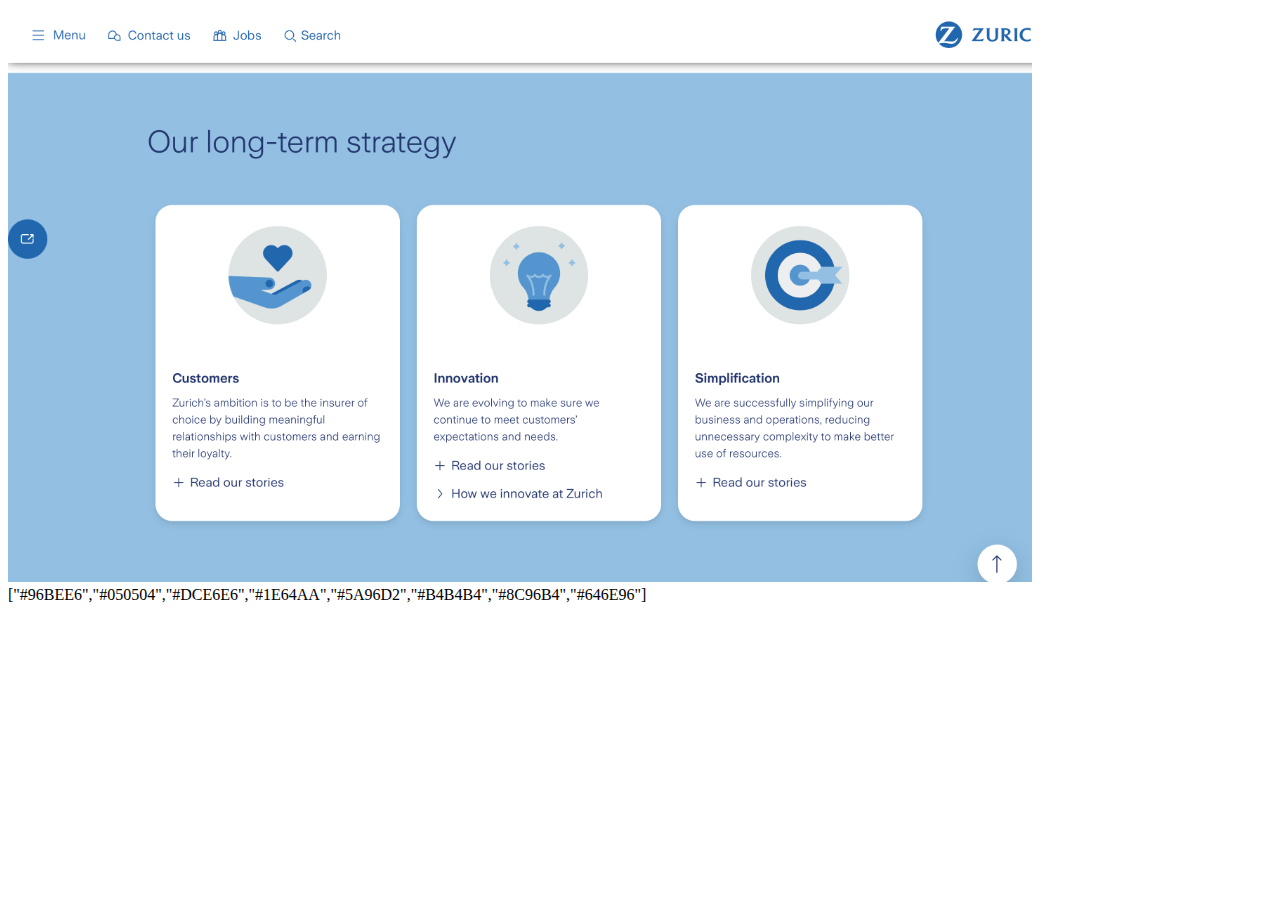
<file: extract_colors.html>
<!DOCTYPE html>
<html>
<head>
    <title>Color Extractor</title>
</head>
<body>
    <img id="source-image" src="[data-uri]" style="display:none;" />
    <canvas id="canvas"></canvas>
    <div id="results">Processing...</div>

    <script>
        window.onload = function() {
            const img = document.getElementById('source-image');
            const canvas = document.getElementById('canvas');
            const ctx = canvas.getContext('2d');
            
            canvas.width = img.width;
            canvas.height = img.height;
            ctx.drawImage(img, 0, 0);
            
            const imageData = ctx.getImageData(0, 0, canvas.width, canvas.height);
            const data = imageData.data;
            const colorCounts = {};
            const sampleStep = 10;
            
            for (let i = 0; i < data.length; i += 4 * sampleStep) {
                const r = data[i];
                const g = data[i + 1];
                const b = data[i + 2];
                const a = data[i + 3];
                
                if (a < 128) continue;
                
                const qr = Math.round(r / 10) * 10;
                const qg = Math.round(g / 10) * 10;
                const qb = Math.round(b / 10) * 10;
                
                const key = `${qr},${qg},${qb}`;
                colorCounts[key] = (colorCounts[key] || 0) + 1;
            }
            
            const sortedColors = Object.entries(colorCounts).sort((a, b) => b[1] - a[1]);
            
            const palette = [];
            const minDiff = 50;
            
            function colorDist(c1, c2) {
                return Math.sqrt(
                    Math.pow(c1[0] - c2[0], 2) +
                    Math.pow(c1[1] - c2[1], 2) +
                    Math.pow(c1[2] - c2[2], 2)
                );
            }
            
            for (const [colorStr, count] of sortedColors) {
                const [r, g, b] = colorStr.split(',').map(Number);
                const current = [r, g, b];
                
                let isDistinct = true;
                for (const existing of palette) {
                    const [er, eg, eb] = existing.color;
                    if (colorDist(current, [er, eg, eb]) < minDiff) {
                        isDistinct = false;
                        break;
                    }
                }
                
                if (isDistinct) {
                    palette.push({ color: current, hex: rgbToHex(r, g, b) });
                }
                
                if (palette.length >= 8) break;
            }
            
            function rgbToHex(r, g, b) {
                return "#" + ((1 << 24) + (r << 16) + (g << 8) + b).toString(16).slice(1).toUpperCase();
            }
            
            const resultDiv = document.getElementById('results');
            resultDiv.innerHTML = JSON.stringify(palette.map(p => p.hex));
            // Signal completion for browser tool
            document.body.setAttribute('data-done', 'true');
        };
    </script>
</body>
</html>
</file>
